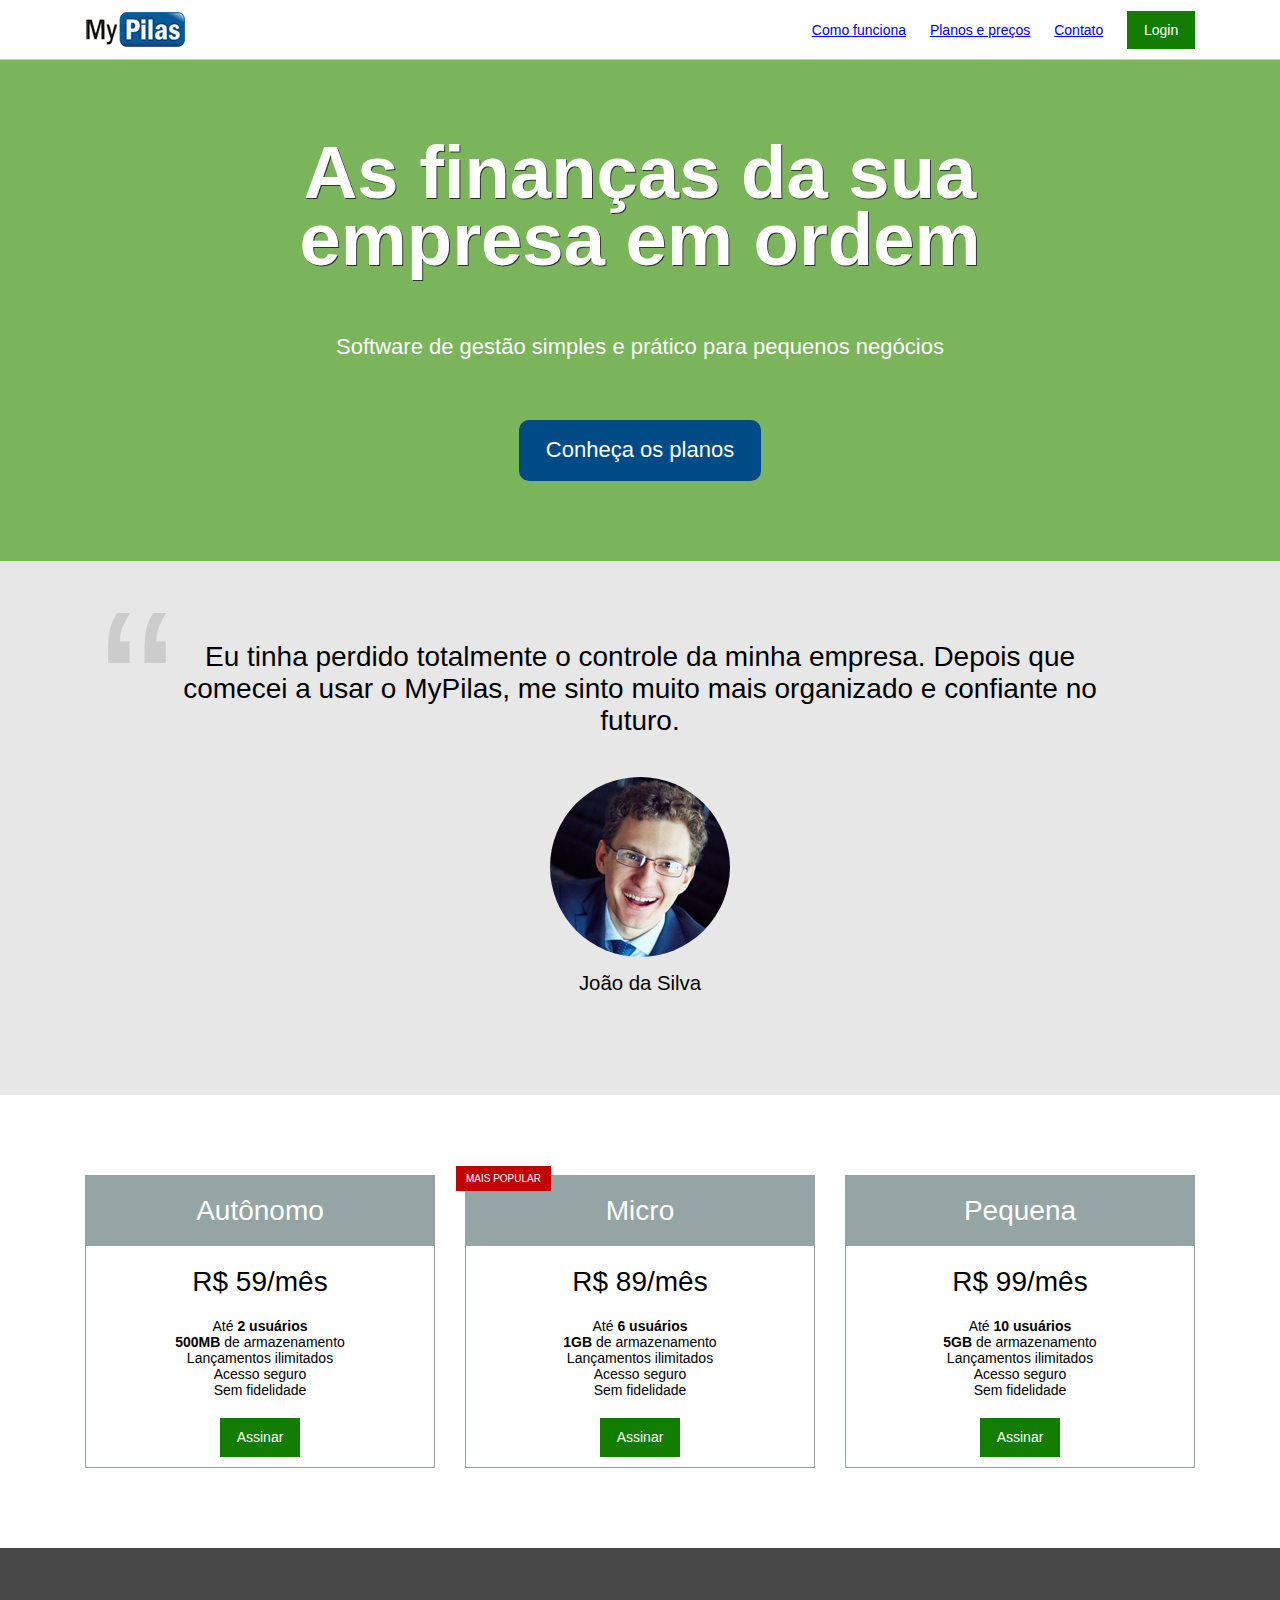
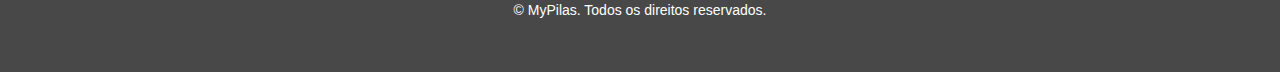
<file: index.html>
<!DOCTYPE html>
<html lang="pt-BR">
  <head>
    <meta charset="UTF-8"/>
    <meta name="viewport" content="width=device-width, initial-scale=1">

    <title>My Pilas</title>

    <link rel="stylesheet" href="css/bootstrap-grid.min.css"/>
    <link rel="stylesheet" href="css/base.css"/>
    <link rel="stylesheet" href="css/layout.css"/>
    <link rel="stylesheet" href="css/componentes.css"/>
  </head>
  <body>

    <header class="layout-cabecalho layout-cabecalho--home">
      <div class="container">

        <nav class="navegacao">
          <img src="imagens/logo.png" width="100" height="35" alt="Logo marca do my pilas"/>

          <div class="navegacao__menu">
            <button class="botao-chaveador  js-botao-chaveador"></button>

            <ul class="menu  js-menu">
              <li class="menu__item">
                <a href="#">Como funciona</a>
              </li>
              <li class="menu__item">
                <a href="#planos">Planos e preços</a>
              </li>
              <li class="menu__item">
                <a href="#">Contato</a>
              </li>
              <li class="menu__item  menu__item--botao">
                <a href="#" class="botao  botao--login">Login</a>
              </li>
            </ul>
          </div>
        </nav>
      </div>
    </header>

    <section class="layout-chamada">
      <div class="container">

        <div class="chamada">
          <h1 class="chamada__titulo">As finanças da sua empresa em ordem</h1>
          <p class="chamada__subtitulo">Software de gestão simples e prático para pequenos negócios</p>

          <div class="chamada__acao">
            <a href="#planos" class="botao  botao--principal">Conheça os planos</a>
          </div>
        </div>

      </div>
    </section>

    <div class="layout-depoimento">
      <div class="container">

        <div class="depoimento">
          <blockquote>
            Eu tinha perdido totalmente o controle da minha empresa. Depois que comecei a usar o MyPilas, me sinto muito mais organizado e confiante no futuro.
          </blockquote>

          <div class="depoimento__autor">
            <img src="imagens/joao-da-silva.jpg" width="180" height="180" alt="João da Silva autor do depoimento">
            <p>João da Silva</p>
          </div>
        </div>

      </div>
    </div>
    <div id="planos" class="layout-planos">
      <div class="container">
        <div class="row">

          <div class="col-md-4">
            <article class="plano">
              <h2 class="plano__cabecalho">Autônomo</h2>
              <div class="plano__preco">R$ 59/mês</div>
              <ul class="plano__caracteristicas">
                <li>Até
                  <strong>2 usuários</strong>
                </li>
                <li>
                  <strong>500MB</strong>
                  de armazenamento</li>
                <li>Lançamentos ilimitados</li>
                <li>Acesso seguro</li>
                <li>Sem fidelidade</li>
              </ul>
              <footer class="plano__rodape">
                <a href="assine.html" class="botao  botao--assinar">Assinar</a>
              </footer>
            </div>
          </article>

          <div class="col-md-4">
            <article class="plano  plano--mais-popular">
              <h2 class="plano__cabecalho">Micro</h2>
              <div class="plano__preco">R$ 89/mês</div>
              <ul class="plano__caracteristicas">
                <li>Até
                  <strong>6 usuários</strong>
                </li>
                <li>
                  <strong>1GB</strong>
                  de armazenamento</li>
                <li>Lançamentos ilimitados</li>
                <li>Acesso seguro</li>
                <li>Sem fidelidade</li>
              </ul>
              <footer class="plano__rodape">
                <a href="assine.html" class="botao  botao--assinar">Assinar</a>
              </footer>
            </article>
          </div>

          <div class="col-md-4 ultima-coluna">
            <article class="plano">
              <h2 class="plano__cabecalho">Pequena</h2>
              <div class="plano__preco">R$ 99/mês</div>
              <ul class="plano__caracteristicas">
                <li>Até
                  <strong>10 usuários</strong>
                </li>
                <li>
                  <strong>5GB</strong>
                  de armazenamento</li>
                <li>Lançamentos ilimitados</li>
                <li>Acesso seguro</li>
                <li>Sem fidelidade</li>
              </ul>
              <footer class="plano__rodape">
                <a href="assine.html" class="botao  botao--assinar">Assinar</a>
              </footer>
            </article>
          </div>

        </div>
      </div>
    </div>

    <footer class="layout-rodape">
      <div class="container">
        <p>
          &copy; MyPilas. Todos os direitos reservados.
        </p>
      </div>
    </footer>

    <script src="javascripts/app.js"></script>
  </body>
</html>
</file>
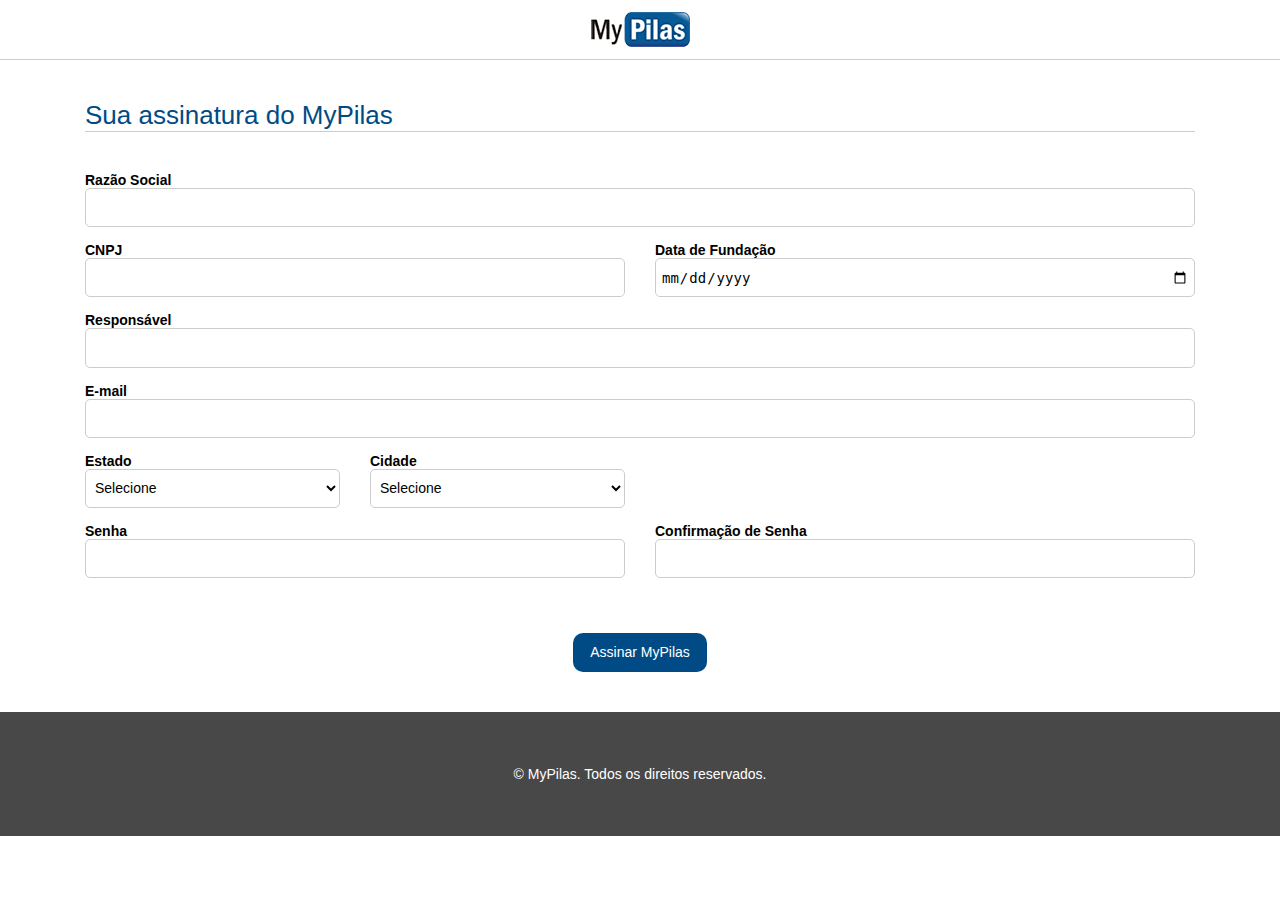
<file: assine.html>
<!DOCTYPE html>
<html lang="pt-BR">
  <head>
    <meta charset="UTF-8"/>
    <meta name="viewport" content="width=device-width, initial-scale=1">

    <title>My Pilas</title>

    <link rel="stylesheet" href="css/bootstrap-grid.min.css"/>
    <link rel="stylesheet" href="css/base.css"/>
    <link rel="stylesheet" href="css/layout.css"/>
    <link rel="stylesheet" href="css/componentes.css"/>
  </head>
  <body>

    <header class="layout-cabecalho">
      <div class="container">

        <nav class="navegacao  navegacao--assinatura">
          <a href="index.html"><img src="imagens/logo.png" width="100" height="35" alt="Logo marca do my pilas"/></a>
        </nav>

      </div>
    </header>

    <main class="layout-assinatura">
      <div class="container">

        <form action="#" method="post">
          <h1 class="titulo-formulario">Sua assinatura do MyPilas</h1>

          <div class="grupo-entrada">
            <label for="razao-social">Razão Social</label>
            <input id="razao-social" type="text" name="razaoSocial" class="campo" riquired="riquired">
          </div>

          <div class="row">
            <div class="col-sm-6">
              <div class="grupo-entrada">
                <label for="cnpj">CNPJ</label>
                <input id="cnpj" type="text" name="cnpj" class="campo" riquired="riquired">
              </div>
            </div>

            <div class="col-sm-6">
              <div class="grupo-entrada">
                <label for="data-nascimento">Data de Fundação</label>
                <input id="data-nascimento" type="date" name="dataFundacao" class="campo" riquired="riquired">
              </div>
            </div>
          </div>

          <div class="grupo-entrada">
            <label for="responsavel">Responsável</label>
            <input id="responsavel" type="text" name="responsavel" class="campo" riquired="riquired">
          </div>

          <div class="grupo-entrada">
            <label for="email">E-mail</label>
            <input id="email" type="email" name="email" class="campo" riquired="riquired">
          </div>

          <div class="row">
            <div class="col-sm-3">
              <div class="grupo-entrada">
                <label for="estado">Estado</label>
                <select id="estado" name="estado" class="campo">
                  <option>Selecione</option>
                  <option value="MA">Maranhão</option>
                  <option value="PI">Piauí</option>
                  <option value="SP">São Paulo</option>
                </select>
              </div>
            </div>

            <div class="col-sm-3">
              <div class="grupo-entrada">
                <label for="cidade">Cidade</label>
                <select id="cidade" name="cidade" class="campo">
                  <option>Selecione</option>
                  <option value="1">Timon</option>
                  <option value="2">Teresina</option>
                  <option value="3">São Paulo</option>
                </select>
              </div>
            </div>
          </div>

          <div class="row">
            <div class="col-sm-6">
              <div class="grupo-entrada">
                <label for="senha">Senha</label>
                <input id="senha" type="password" class="campo" riquired="riquired">
              </div>
            </div>

            <div class="col-sm-6">
              <div class="grupo-entrada">
                <label for="confirmacao-senha">Confirmação de Senha</label>
                <input id="confirmacao-senha" type="password" class="campo" riquired="riquired">
              </div>
            </div>
          </div>

          <div style="text-align: center; margin-top: 40px ">
            <input type="submit" value="Assinar MyPilas" class="botao  botao--principal">
          </div>
        </form>
      </div>
    </main>

    <footer class="layout-rodape">
      <div class="container">
        <p>
          &copy; MyPilas. Todos os direitos reservados.
        </p>
      </div>
    </footer>

  </body>
</html>
</file>
<file: css/base.css>
html {
  font-size: 62.5%; /* 10px */
}

body {
  /* Posicionamento */

  /* Display e Box Model */
  margin: 0;

  /* Cores */

  /* Textos */
  font-family: Arial, Helvetica, sans-serif;
  font-size: 1.4rem;

  /* Outros */
}
</file>
<file: css/layout.css>
/* Cabeçalho */
.layout-cabecalho {
  height: 60px;
  line-height: 60px;
  border-bottom: 1px solid #ccc;

  background-color: #fff;
}

.layout-cabecalho--home {
  position: fixed;
  top: 0;
  left: 0;
  right: 0;
  z-index: 9999;
}

.layout-cabecalho img {
  margin-top: 12px;
}

/* Planos */
.layout-planos {
  padding: 80px 0;
}

/* Chamada Principal*/
.layout-chamada {
  padding: 80px 0;
  margin-top: 60px;

  background-color: #7ab55c;
}

/* Depoimento */
.layout-depoimento {
  padding: 80px 0;
  background-color: #e7e7e7;
}

/* Rodapé */

.layout-rodape {
  padding: 40px 0;

  background-color: #484848;

  color: #fff;
  text-align: center;
}

@media (max-width: 749px) {
  .layout-planos .row > div:not(.ultima-coluna) {
    margin-bottom: 40px;
  }
}

/* Assinatura */
.layout-assinatura {
  padding: 40px 0;
}
</file>
<file: css/componentes.css>
/*---------------------------*\
  PLANO
\*---------------------------*/
.plano {
  position: relative;

  padding: 10px;
  border: 1px solid #95a4a5;

  font-size: 1.4rem; /* 14px*/
}

.plano--mais-popular::after {
  position: absolute;
  top: -10px;
  left: -10px;

  padding: 0 10px;

  background-color: #c20303;
  color: #fff;

  font-size: 0.7142em;
  line-height: 2.5;

  content: "MAIS POPULAR";
}

.plano__cabecalho {
  margin: -10px;
  margin-bottom: 0;

  background-color: #95a4a5;
  color: #fff;

  text-align: center;
  line-height: 2.5;
  font-weight: normal;
  font-size: 2em;
}

.plano__preco {
  margin: 20px 0;

  text-align: center;
  font-size: 2em;
}

.plano__caracteristicas {
  padding: 0;
  margin: 20px 0;

  font-size: 1em;

  list-style: none;
}

.plano__caracteristicas > li {
  text-align: center;
}

.plano__rodape {
  text-align: center;
}

/*---------------------------*\
  BOTAO
\*---------------------------*/

.botao {
  display: inline-block;
  padding: 0.8em 1.2em;

  background-color: #bbb;
  color: #fff;
  border: none;

  line-height: normal;
  font-size: 1em;
  text-decoration: none;
}

.botao:hover,
.botao:focus {
  background-color: #aaa;
  color: #fff;

  text-decoration: none;
}

.botao--assinar,
.botao--login {
  background-color: #127d00;
}

.botao--assinar:hover,
.botao--login:hover,
.botao--assinar:focus,
.botao--login:focus {
  background-color: #0e6400;
}

.botao--principal {
  border-radius: 10px;

  background-color: #004b86;
}

.botao--principal:hover,
.botao--principal:focus {
  background-color: #003b6a;
}

/*---------------------------*\
  CHAMADA
\*---------------------------*/
.chamada {
  font-size: 1.6rem;
  text-align: center;
}

.chamada__titulo {
  margin: 0;

  color: #fff;

  font-size: 3.375em; /* 54px / 16px = 3.375*/
  line-height: 0.9;
  text-shadow: 1px 1px #313131;
}

.chamada__subtitulo {
  margin: 60px 0;

  color: #fff;

  font-size: 1em;
}

.chamada__acao {
  font-size: 1em;
}

@media (min-width: 992px) {
  .chamada {
    padding-left: 10%;
    padding-right: 10%;

    font-size: 2.2rem;
  }
}

/*---------------------------*\
  DEPOIMENTO
\*---------------------------*/
.depoimento {
  font-size: 2.2rem; /* 22px */
}

@media (min-width: 992px) {
  .depoimento {
    padding-left: 15px;
    padding-right: 15px;

    font-size: 2.8rem;
  }
}

.depoimento > blockquote {
  position: relative;
  margin: 0;
  padding: 0 60px;

  text-align: center;
  font-size: 1em;
}

/* Aspa do depoimento */
.depoimento > blockquote::before {
  position: absolute;
  left: 0;
  top: -0.35em;

  color: #ccc;

  font-size: 8em; /* 176px */

  content: "\201C";
}

.depoimento__autor {
  margin-top: 40px;

  text-align: center;
  font-size: 0.7272em;
}

.depoimento__autor > img {
  border-radius: 50%;
}

.depoimento__autor > p {
  margin-top: 10px;
}

/*---------------------------*\
  NAVEGAÇÃO
\*---------------------------*/
.navegacao--assinatura {
  text-align: center;
}

.navegacao__menu {
  float: right;
}

/*---------------------------*\
  BOTAO-CHAVEADOR
\*---------------------------*/
.botao-chaveador {
  width: 24px;
  height: 24px;
  border: 0;

  background: none;
  background-image: url("../imagens/bars.png");

  outline: none;
}

@media (min-width: 992px) {
  .botao-chaveador {
    display: none;
  }
}

/*---------------------------*\
  MENU
\*---------------------------*/
.menu {
  margin: 0;

  font-size: 14px;

  list-style: none;
}

@media (max-width: 991px) {
  .menu {
    position: fixed;
    top: 0;
    left: 0;
    bottom: 0;

    display: none;
    width: 200px;
    padding: 20px;
    border-radius: 1px solid #eee;

    background-color: #fbfbfb;
  }

  .menu--exibindo {
    display: block;
  }

  .menu__item {
    display: block;

    line-height: 3;
  }

  .menu__item--botao {
    margin-top: 20px;
  }
}

@media (min-width: 992px) {
  .menu__item {
    display: inline-block;
    padding-right: 20px;
  }
  .menu__item:last-of-type {
    padding-right: 0px;
  }
}

/*---------------------------*\
  TITULO-FORMULARIO
\*---------------------------*/
.titulo-formulario {
  margin: 0;
  margin-bottom: 40px;

  border-bottom: 1px solid #ccc;

  font-size: 2.6rem;
  font-weight: normal;
  color: #004b86;
}

/*---------------------------*\
  TITULO-FORMULARIO
\*---------------------------*/
.grupo-entrada {
  margin-bottom: 15px;
}

.grupo-entrada > label {
  display: block;

  font-weight: bold;
}

/*---------------------------*\
  CAMPO
\*---------------------------*/

.campo {
  display: block;
  width: 100%;
  height: 2.8em;

  padding: 5px;
  border: 1px solid #ccc;
  border-radius: 5px;

  background-color: #fff;

  font-size: 1.4rem;
}
</file>
